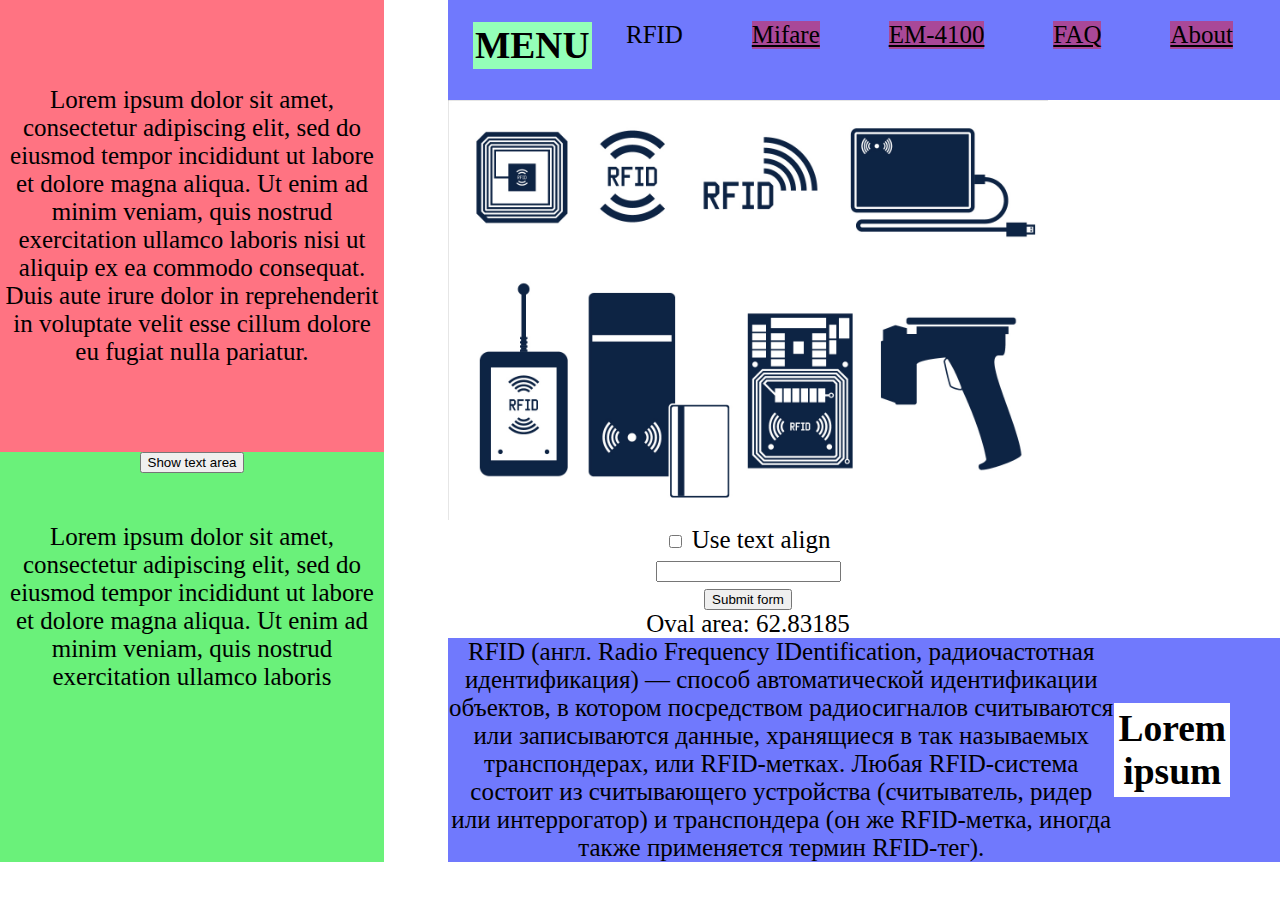
<file: index.html>
<!doctype html>
<html class="no-js" lang="">


<head>
  <meta charset="utf-8">
  <title></title>
  <meta name="description" content="">
  <meta name="viewport" content="width=device-width, initial-scale=1">

  <meta property="og:title" content="">
  <meta property="og:type" content="">
  <meta property="og:url" content="">
  <meta property="og:image" content="">

  <link rel="manifest" href="site.webmanifest">
  <link rel="apple-touch-icon" href="icon.png">
  <!-- Place favicon.ico in the root directory -->

  <!--<link rel="stylesheet" href="css/normalize.css">-->
  <link rel="stylesheet" href="css/main.css">

  <meta name="theme-color" content="#fafafa">
</head>

<body>

<!-- Add your site or application content here -->
<section class="left">
  <div id="leftHigh">
    <script src="js/mouseHandler.js"></script>
    RFID (англ. Radio Frequency IDentification, радиочастотная идентификация) — способ автоматической идентификации объектов, в котором посредством радиосигналов считываются или записываются данные, хранящиеся в так называемых транспондерах, или RFID-метках.
    Любая RFID-система состоит из считывающего устройства (считыватель, ридер или интеррогатор) и транспондера (он же RFID-метка, иногда также применяется термин RFID-тег).
  </div>
  <div id="leftLow">
    <button id="showTextButton" onclick="showList()">Show text area</button>
    <textarea id="leftLowText" cols="50" rows="5" style="display: none"></textarea>
    <button id="submitText" style="display: none" onclick="submitText()">Send</button>
    <button id="deleteList" style="display: none" onclick="deleteText()">Delete</button>
    <ul id="leftLowList"></ul>
    Lorem ipsum dolor sit amet, consectetur adipiscing elit,
    sed do eiusmod tempor incididunt ut labore et dolore magna aliqua.
    Ut enim ad minim veniam, quis nostrud exercitation ullamco laboris
  </div>
</section>

<section class="centre"></section>

<section class="right">
  <nav id="rightHigh">
    <h2>MENU</h2>
    <ul id="rightHighMenu">
      <li>
        RFID
      </li>
      <li>
        <a href="2page.html">Mifare</a>
      </li>
      <li>
        <a href="3page.html">EM-4100</a>
      </li>
      <li>
        <a href="4page.html">FAQ</a>
      </li>
      <li>
        <a href="5page.html">About</a>
      </li>
    </ul>
  </nav>

  <article id="rightMiddle">
    <img src="img/2.jpg">
    <form>
      <input type="checkbox" id="leftAlignIsPermittedCheckbox" name="isLeftAlignPermitted" onclick="mouseHandler()">
      Use text align
      <br>
      <div id="rightMiddleForm">
        <input name="inputNumberForm" id="inputNumber" onchange="submitForm(); mouseHandler()">
      </div>
      <button type="submit" onclick="submitForm(); mouseHandler() ">Submit form</button>
    </form>
    <div id="rightMiddleDiv"></div>
  </article>

  <article id="rightLow">
    <h2>Lorem ipsum</h2>
    <div id = "rightLowDiv">
      Lorem ipsum dolor sit amet, consectetur adipiscing elit,
      sed do eiusmod tempor incididunt ut labore et dolore magna aliqua.
      Ut enim ad minim veniam, quis nostrud exercitation ullamco laboris
      nisi ut aliquip ex ea commodo consequat. Duis aute irure dolor in
      reprehenderit in voluptate velit esse cillum dolore eu fugiat nulla pariatur.
    </div>

  </article>
</section>

</body>

<script src="js/main.js"></script>
</html>
</file>
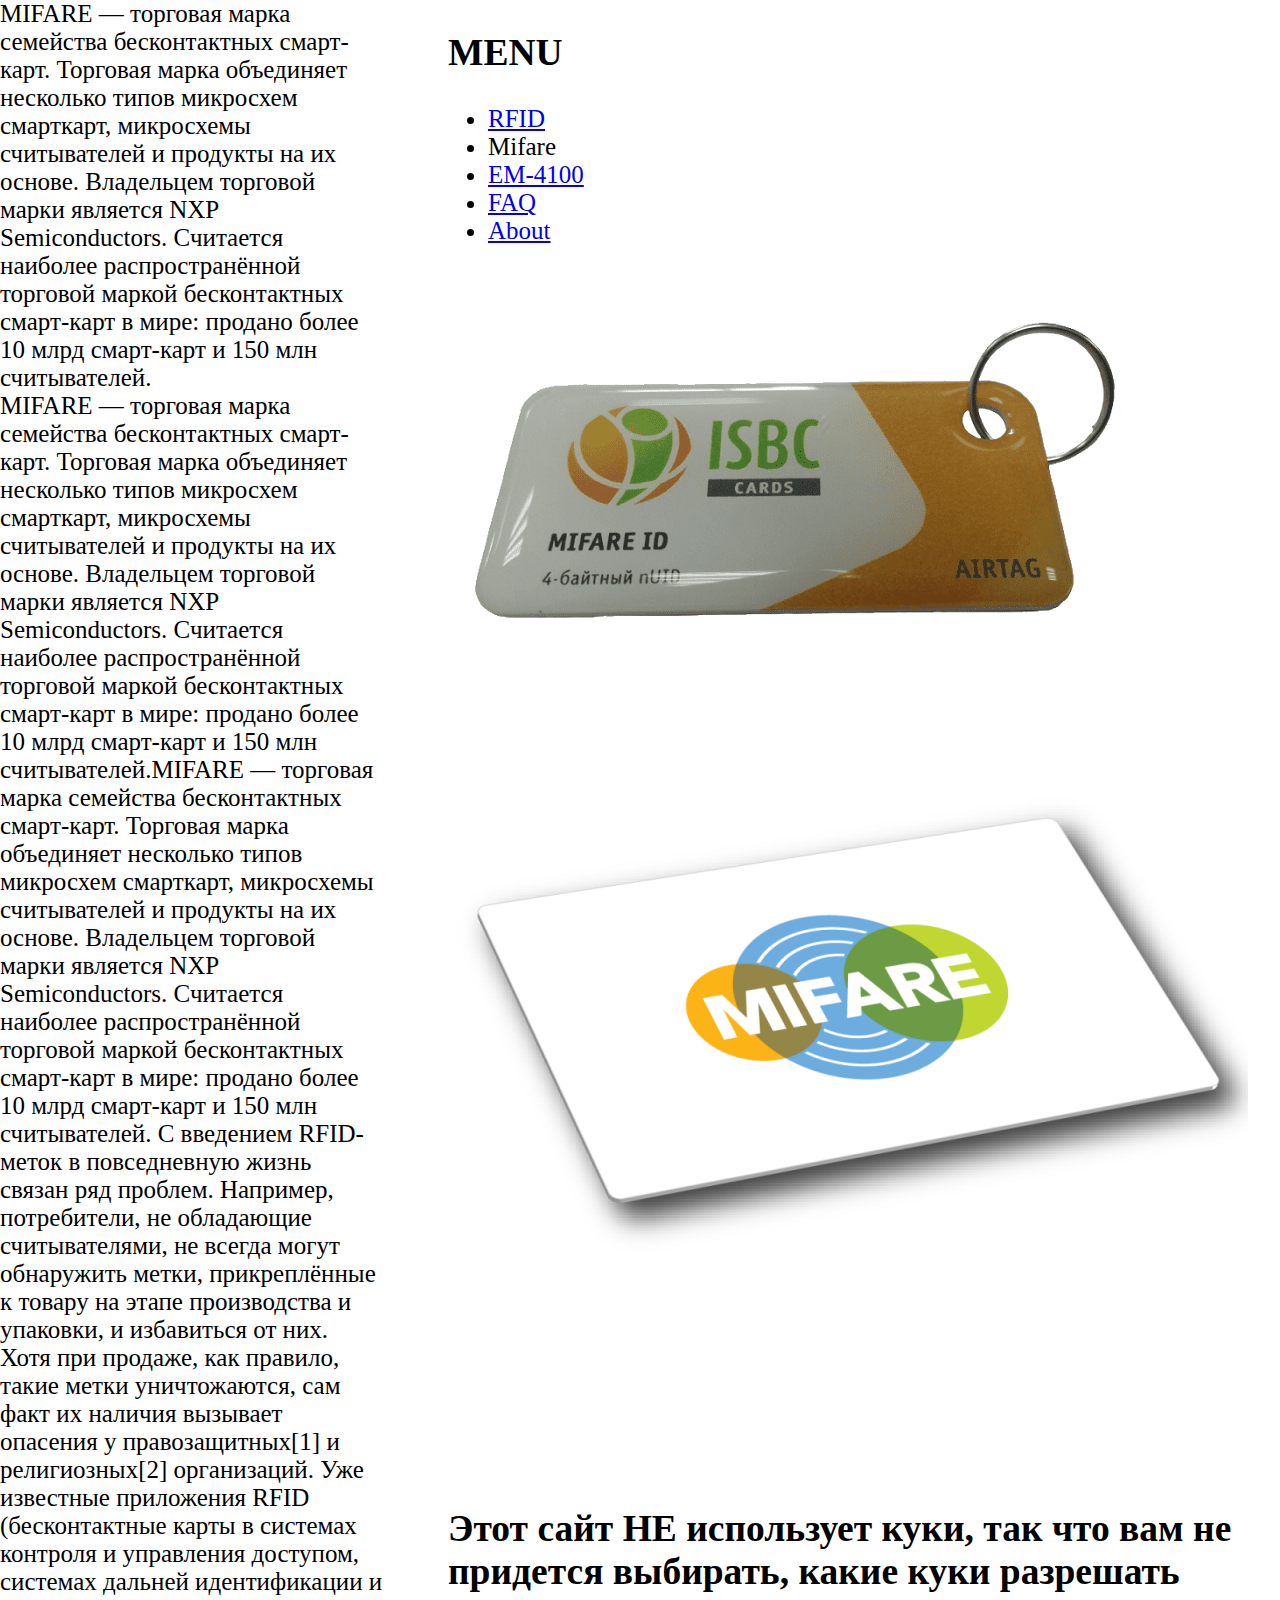
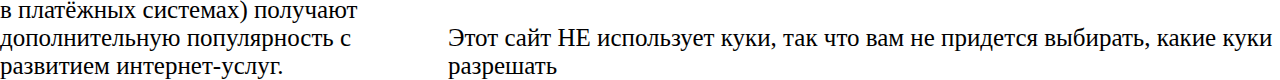
<file: 2page.html>
<!doctype html>
<html class="no-js" lang="">

<head>
  <meta charset="utf-8">
  <title></title>
  <meta name="description" content="">
  <meta name="viewport" content="width=device-width, initial-scale=1">

  <meta property="og:title" content="">
  <meta property="og:type" content="">
  <meta property="og:url" content="">
  <meta property="og:image" content="">

  <link rel="manifest" href="site.webmanifest">
  <link rel="apple-touch-icon" href="icon.png">
  <!-- Place favicon.ico in the root directory -->

  <!--<link rel="stylesheet" href="css/normalize.css">-->
  <link rel="stylesheet" href="css/main.css">

  <meta name="theme-color" content="#fafafa">
</head>

<body>

<!-- Add your site or application content here -->
<section class="left">
  <div id="left-high">
    MIFARE — торговая марка семейства бесконтактных смарт-карт. Торговая марка объединяет несколько типов микросхем смарткарт, микросхемы считывателей и продукты на их основе. Владельцем торговой марки является NXP Semiconductors.
    Считается наиболее распространённой торговой маркой бесконтактных смарт-карт в мире: продано более 10 млрд смарт-карт и 150 млн считывателей.
  </div>
  <div id="left-low">
    <span id="inner">
MIFARE — торговая марка семейства бесконтактных смарт-карт. Торговая марка объединяет несколько типов микросхем смарткарт, микросхемы считывателей и продукты на их основе. Владельцем торговой марки является NXP Semiconductors.

Считается наиболее распространённой торговой маркой бесконтактных смарт-карт в мире: продано более 10 млрд смарт-карт и 150 млн считывателей.MIFARE — торговая марка семейства бесконтактных смарт-карт. Торговая марка объединяет несколько типов микросхем смарткарт, микросхемы считывателей и продукты на их основе. Владельцем торговой марки является NXP Semiconductors.

Считается наиболее распространённой торговой маркой бесконтактных смарт-карт в мире: продано более 10 млрд смарт-карт и 150 млн считывателей.
      C введением RFID-меток в повседневную жизнь связан ряд проблем. Например, потребители, не обладающие считывателями, не всегда могут обнаружить метки, прикреплённые к товару на этапе производства и упаковки, и избавиться от них. Хотя при продаже, как правило, такие метки уничтожаются, сам факт их наличия вызывает опасения у правозащитных[1] и религиозных[2] организаций.

Уже известные приложения RFID (бесконтактные карты в системах контроля и управления доступом, системах дальней идентификации и в платёжных системах) получают дополнительную популярность с развитием интернет-услуг.
    </span>
  </div>
</section>


<section class="right">
  <nav id="right-high">
    <h2>MENU</h2>
    <ul>
      <li>
        <a href="index.html">RFID</a>
      </li>
      <li>
        Mifare
      </li>
      <li>
        <a href="3page.html">EM-4100</a>
      </li>
      <li>
        <a href="4page.html">FAQ</a>
      </li>
      <li>
        <a href="5page.html">About</a>
      </li>
    </ul>
  </nav>

  <article id="right-middle">
    <img src="img/1.jpeg">
    <img src="img/3.jpg" alt="">
  </article>

  <article id="right-low">
    <h2>      Этот сайт НЕ использует куки, так что вам не придется выбирать, какие куки разрешать
      </h2>
    <div>
      Этот сайт НЕ использует куки, так что вам не придется выбирать, какие куки разрешать
    </div>
  </article>



  <script src="js/vendor/modernizr-3.11.2.min.js"></script>
  <script src="js/plugins.js"></script>
  <script src="js/main.js"></script>
</section>


<!-- Google Analytics: change UA-XXXXX-Y to be your site's ID. -->
<script>
    window.ga = function () {
        ga.q.push(arguments)
    };
    ga.q = [];
    ga.l = +new Date;
    ga('create', 'UA-XXXXX-Y', 'auto');
    ga('set', 'anonymizeIp', true);
    ga('set', 'transport', 'beacon');
    ga('send', 'pageview')
</script>
<script src="https://www.google-analytics.com/analytics.js" async></script>
</body>

</html>
</file>
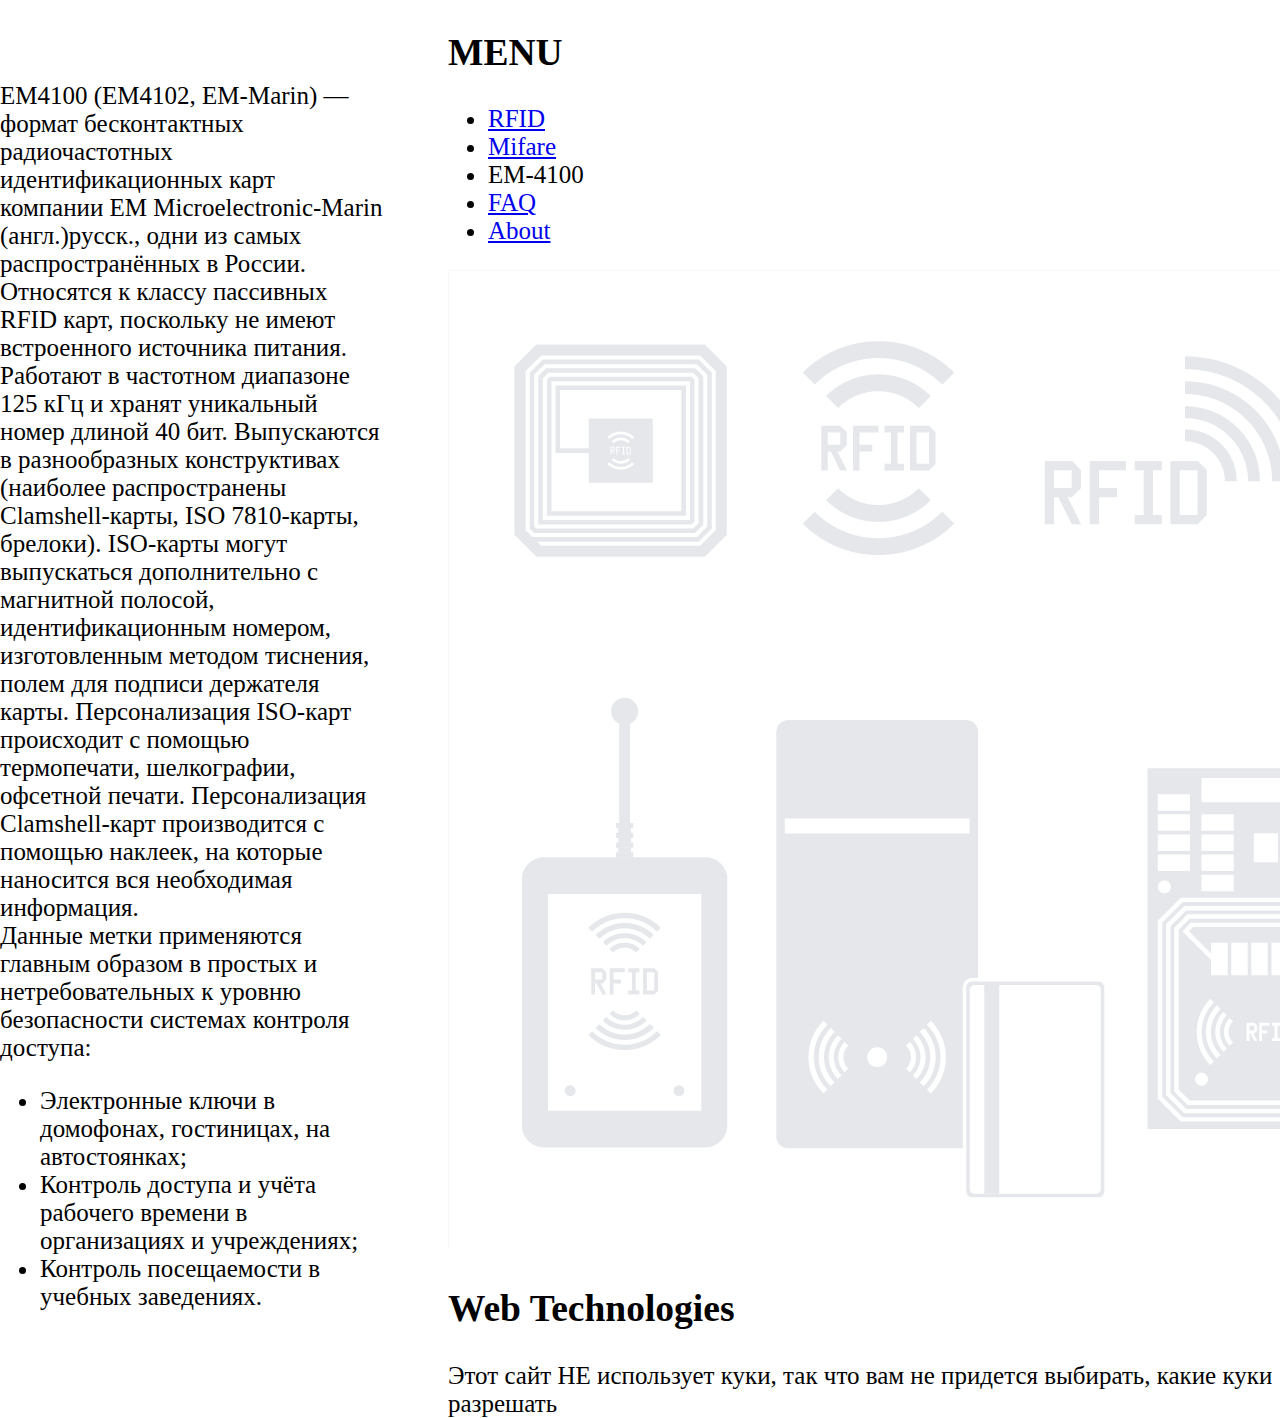
<file: 3page.html>
<!doctype html>
<html class="no-js" lang="">

<head>
  <meta charset="utf-8">
  <title></title>
  <meta name="description" content="">
  <meta name="viewport" content="width=device-width, initial-scale=1">

  <meta property="og:title" content="">
  <meta property="og:type" content="">
  <meta property="og:url" content="">
  <meta property="og:image" content="">

  <link rel="manifest" href="site.webmanifest">
  <link rel="apple-touch-icon" href="icon.png">
  <!-- Place favicon.ico in the root directory -->

  <!--<link rel="stylesheet" href="css/normalize.css">-->
  <link rel="stylesheet" href="css/main.css">

  <meta name="theme-color" content="#fafafa">
</head>

<body>

<!-- Add your site or application content here -->
<section class="left">
  <div id="left-high">
    EM4100 (EM4102, EM-Marin) — формат бесконтактных радиочастотных идентификационных карт компании EM Microelectronic-Marin (англ.)русск., одни из самых распространённых в России. Относятся к классу пассивных RFID карт, поскольку не имеют встроенного источника питания. Работают в частотном диапазоне 125 кГц и хранят уникальный номер длиной 40 бит.
    Выпускаются в разнообразных конструктивах (наиболее распространены Clamshell-карты, ISO 7810-карты, брелоки). ISO-карты могут выпускаться дополнительно с магнитной полосой, идентификационным номером, изготовленным методом тиснения, полем для подписи держателя карты. Персонализация ISO-карт происходит с помощью термопечати, шелкографии, офсетной печати. Персонализация Clamshell-карт производится с помощью наклеек, на которые наносится вся необходимая информация.
  </div>
  <div id="left-low">
    <span id="inner">
      Данные метки применяются главным образом в простых и нетребовательных к уровню безопасности системах контроля доступа:
      <ul>
        <li>
          Электронные ключи в домофонах, гостиницах, на автостоянках;
        </li>
        <li>
          Контроль доступа и учёта рабочего времени в организациях и учреждениях;
        </li>
        <li>
          Контроль посещаемости в учебных заведениях.
        </li>
      </ul>
    </span>
  </div>
</section>


<section class="right">
  <nav id="right-high">
    <h2>MENU</h2>
    <ul>
      <li>
        <a href="index.html">RFID</a>
      </li>
      <li>
        <a href="2page.html">Mifare</a>
      </li>
      <li>
        EM-4100
      </li>
      <li>
        <a href="4page.html">FAQ</a>
      </li>
      <li>
        <a href="5page.html">About</a>
      </li>
    </ul>
  </nav>

  <article id="right-middle">
    <img src="img/2.jpg" style="opacity: 0.1">
  </article>

  <article id="right-low">
    <h2>Web Technologies</h2>
    <div>
      Этот сайт НЕ использует куки, так что вам не придется выбирать, какие куки разрешать
    </div>
  </article>



  <script src="js/vendor/modernizr-3.11.2.min.js"></script>
  <script src="js/plugins.js"></script>
  <script src="js/main.js"></script>
</section>


<!-- Google Analytics: change UA-XXXXX-Y to be your site's ID. -->
<script>
    window.ga = function () {
        ga.q.push(arguments)
    };
    ga.q = [];
    ga.l = +new Date;
    ga('create', 'UA-XXXXX-Y', 'auto');
    ga('set', 'anonymizeIp', true);
    ga('set', 'transport', 'beacon');
    ga('send', 'pageview')
</script>
<script src="https://www.google-analytics.com/analytics.js" async></script>
</body>

</html>
</file>
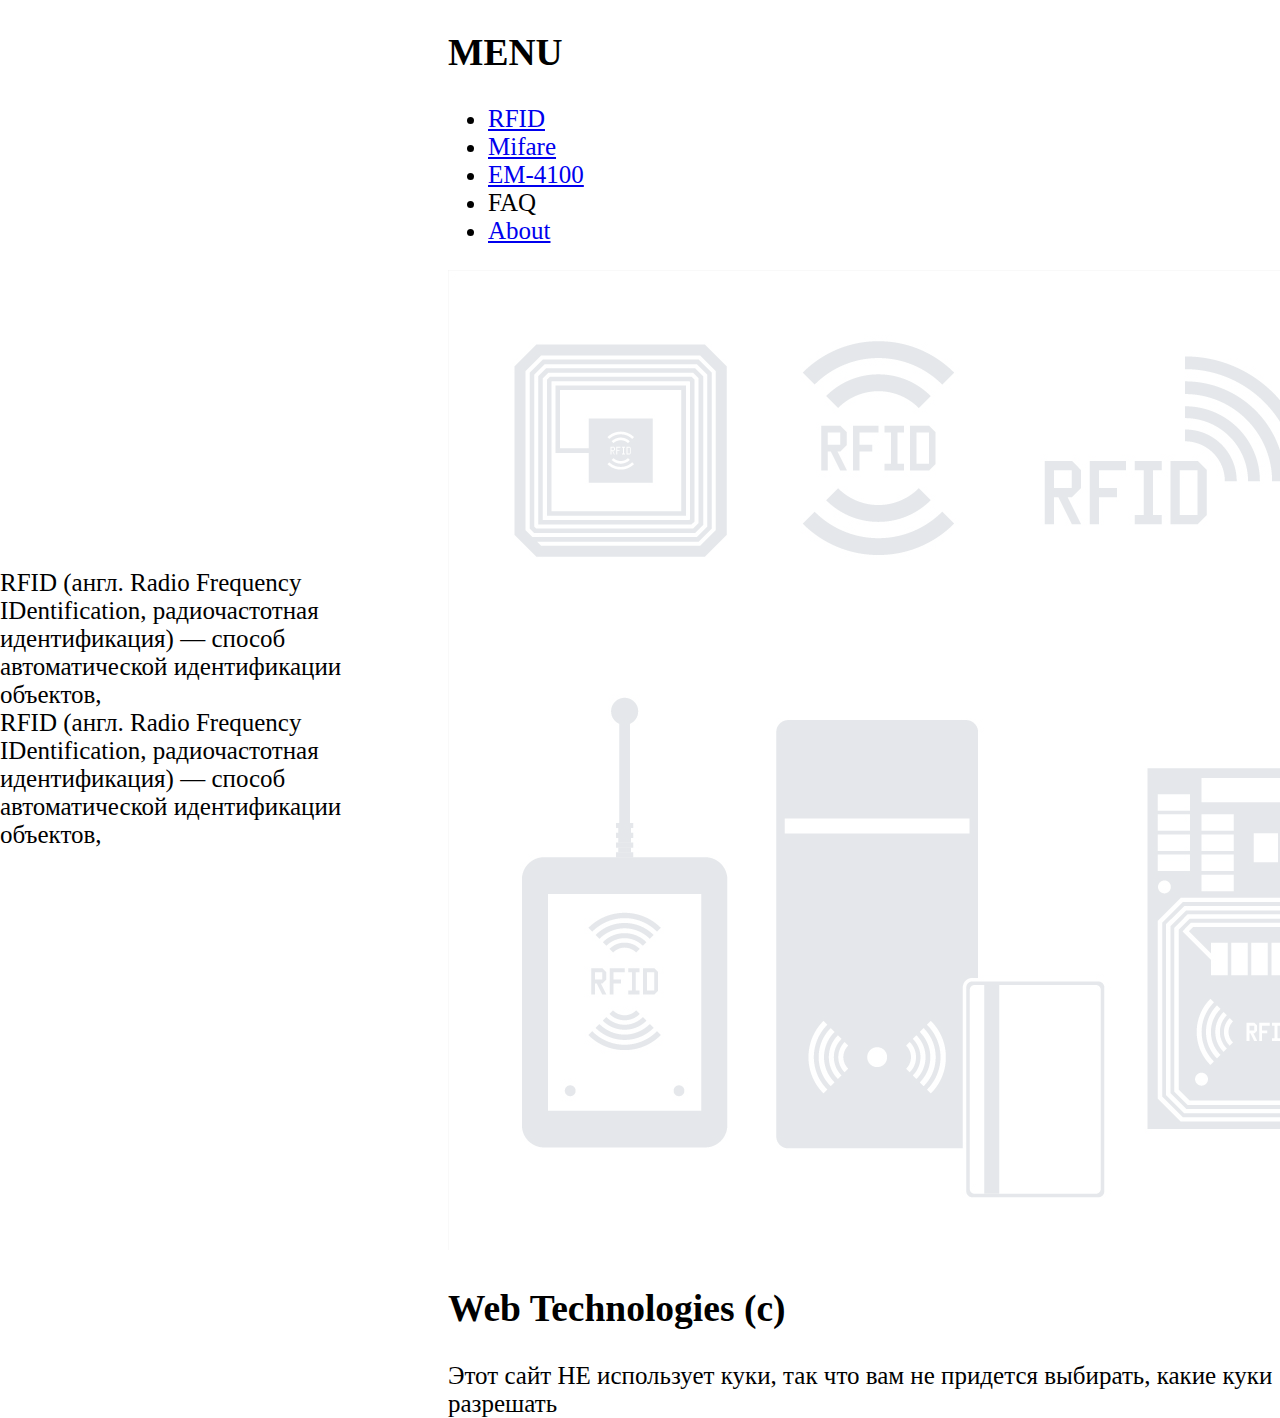
<file: 4page.html>
<!doctype html>
<html class="no-js" lang="">

<head>
  <meta charset="utf-8">
  <title></title>
  <meta name="description" content="">
  <meta name="viewport" content="width=device-width, initial-scale=1">

  <meta property="og:title" content="">
  <meta property="og:type" content="">
  <meta property="og:url" content="">
  <meta property="og:image" content="">

  <link rel="manifest" href="site.webmanifest">
  <link rel="apple-touch-icon" href="icon.png">
  <!-- Place favicon.ico in the root directory -->

  <!--<link rel="stylesheet" href="css/normalize.css">-->
  <link rel="stylesheet" href="css/main.css">

  <meta name="theme-color" content="#fafafa">
</head>

<body>

<!-- Add your site or application content here -->
<section class="left">
  <div id="left-high">

      RFID (англ. Radio Frequency IDentification, радиочастотная идентификация) — способ автоматической идентификации
    объектов,

  </div>
  <div id="left-low">
    <span id="inner">
      RFID (англ. Radio Frequency IDentification, радиочастотная идентификация) — способ автоматической идентификации
      объектов,
    </span>
  </div>
</section>


<section class="right">
  <nav id="right-high">
    <h2>MENU</h2>
    <ul>
      <li>
        <a href="index.html">RFID</a>
      </li>
      <li>
        <a href="2page.html">Mifare</a>
      </li>
      <li>
        <a href="3page.html">EM-4100</a>
      </li>
      <li>
        FAQ
      </li>
      <li>
        <a href="5page.html">About</a>
      </li>
    </ul>
  </nav>

  <article id="right-middle">
    <img src="img/2.jpg" style="opacity: 0.1">
  </article>

  <article id="right-low">
    <h2>Web Technologies (c)</h2>
    <div>
      Этот сайт НЕ использует куки, так что вам не придется выбирать, какие куки разрешать
    </div>
  </article>



  <script src="js/vendor/modernizr-3.11.2.min.js"></script>
  <script src="js/plugins.js"></script>
  <script src="js/main.js"></script>
</section>


<!-- Google Analytics: change UA-XXXXX-Y to be your site's ID. -->
<script>
    window.ga = function () {
        ga.q.push(arguments)
    };
    ga.q = [];
    ga.l = +new Date;
    ga('create', 'UA-XXXXX-Y', 'auto');
    ga('set', 'anonymizeIp', true);
    ga('set', 'transport', 'beacon');
    ga('send', 'pageview')
</script>
<script src="https://www.google-analytics.com/analytics.js" async></script>
</body>

</html>
</file>
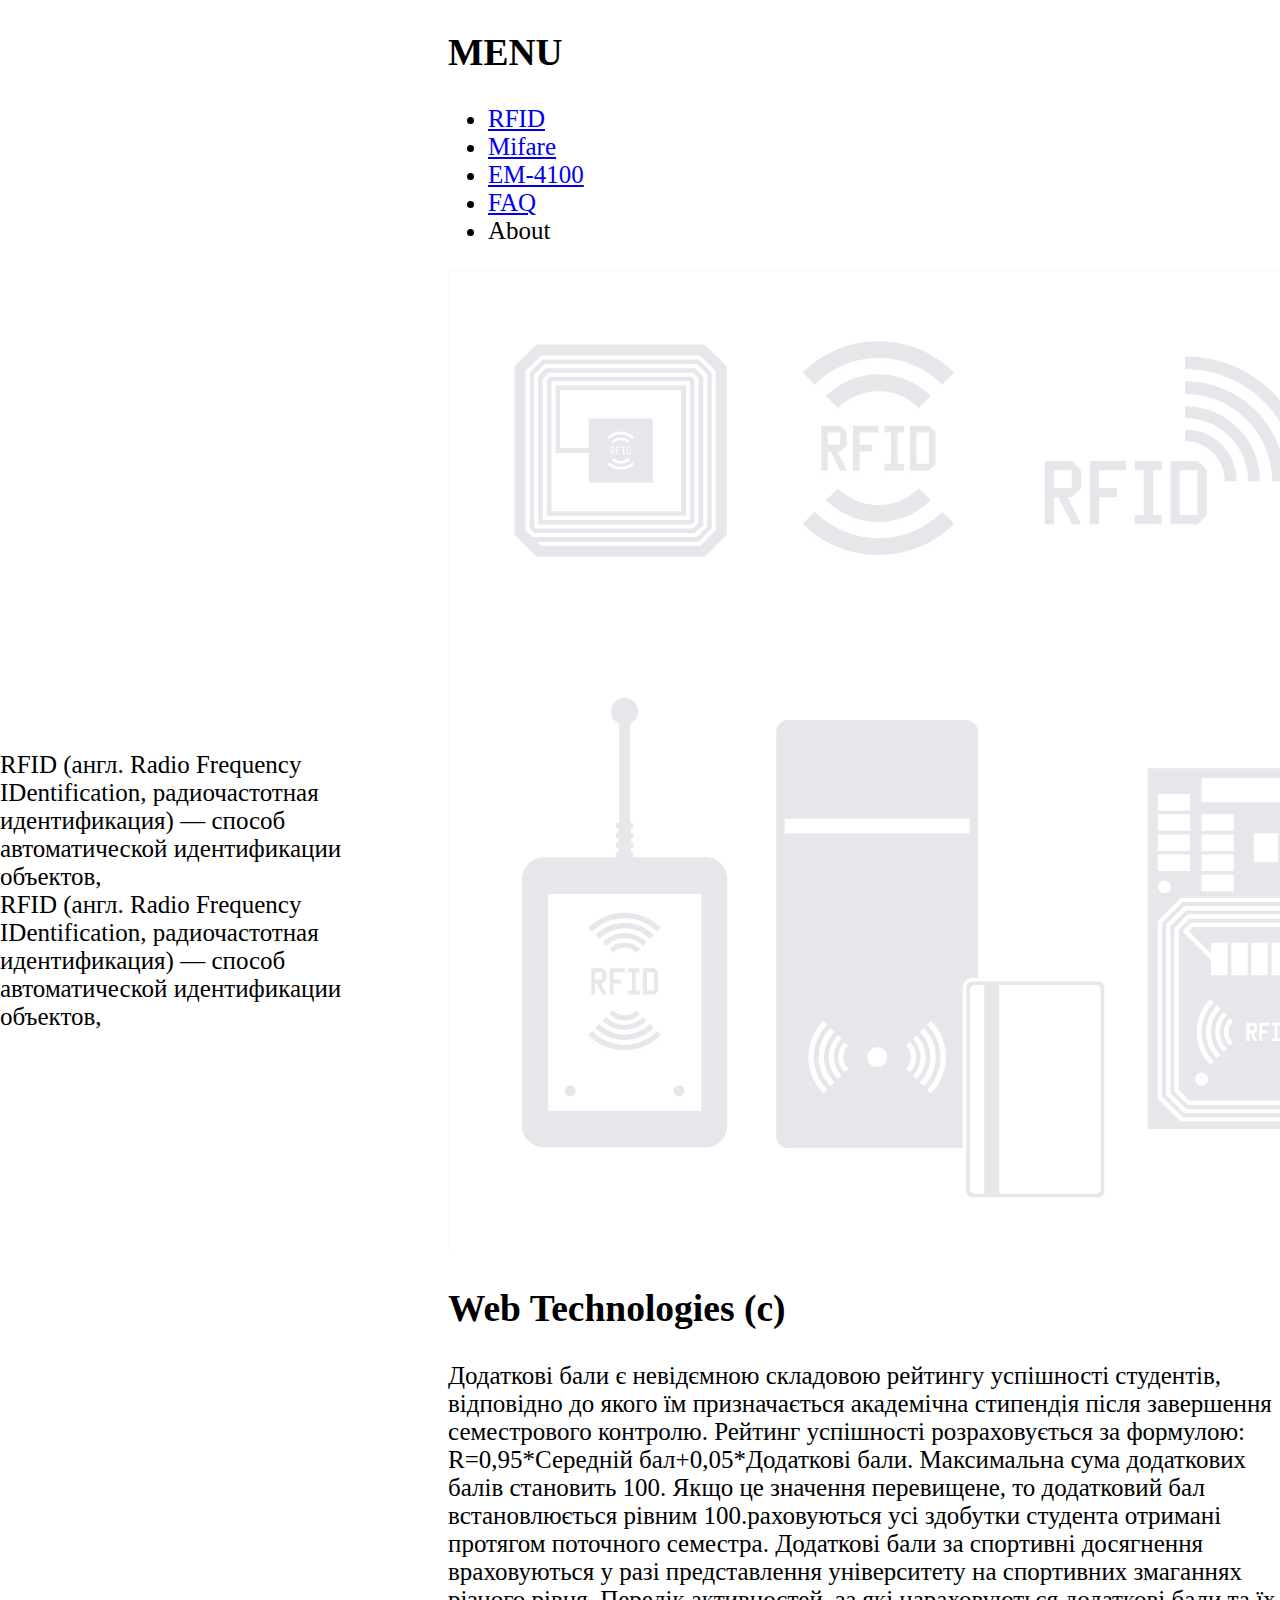
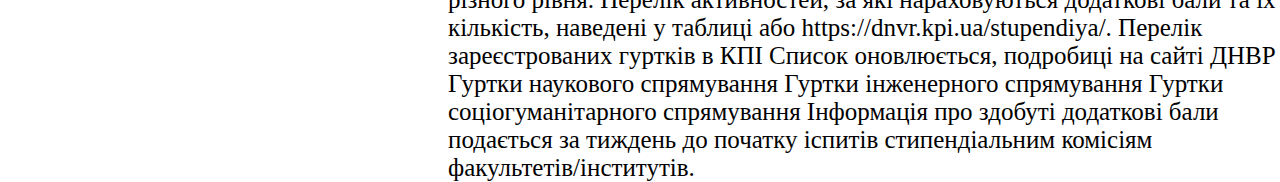
<file: 5page.html>
<!doctype html>
<html class="no-js" lang="">

<head>
  <meta charset="utf-8">
  <title></title>
  <meta name="description" content="">
  <meta name="viewport" content="width=device-width, initial-scale=1">

  <meta property="og:title" content="">
  <meta property="og:type" content="">
  <meta property="og:url" content="">
  <meta property="og:image" content="">

  <link rel="manifest" href="site.webmanifest">
  <link rel="apple-touch-icon" href="icon.png">
  <!-- Place favicon.ico in the root directory -->

  <!--<link rel="stylesheet" href="css/normalize.css">-->
  <link rel="stylesheet" href="css/main.css">

  <meta name="theme-color" content="#fafafa">
</head>

<body>

<!-- Add your site or application content here -->
<section class="left">
  <div id="left-high">

      RFID (англ. Radio Frequency IDentification, радиочастотная идентификация) — способ автоматической идентификации
    объектов,

  </div>
  <div id="left-low">
    <span id="inner">
      RFID (англ. Radio Frequency IDentification, радиочастотная идентификация) — способ автоматической идентификации
      объектов,
    </span>
  </div>
</section>


<section class="right">
  <nav id="right-high">
    <h2>MENU</h2>
    <ul>
      <li>
        <a href="index.html">RFID</a>
      </li>
      <li>
        <a href="2page.html">Mifare</a>
      </li>
      <li>
        <a href="3page.html">EM-4100</a>
      </li>
      <li>
        <a href="4page.html">FAQ</a>
      </li>
      <li>
        About
      </li>
    </ul>
  </nav>

  <article id="right-middle">
    <img src="img/2.jpg" style="opacity: 0.1">
  </article>

  <article id="right-low">
    <h2>Web Technologies (c)</h2>
    <div>
      Додаткові бали є невідємною складовою рейтингу успішності студентів, відповідно до якого їм призначається академічна стипендія після завершення семестрового контролю.

      Рейтинг успішності розраховується за формулою:

      R=0,95*Середній бал+0,05*Додаткові бали.

      Максимальна сума додаткових балів становить 100. Якщо це значення перевищене, то додатковий бал встановлюється рівним 100.раховуються усі здобутки студента отримані протягом поточного семестра.

      Додаткові бали за спортивні досягнення враховуються у разі представлення університету на спортивних змаганнях різного рівня.

      Перелік активностей, за які нараховуються додаткові бали та їх кількість, наведені у таблиці або https://dnvr.kpi.ua/stupendiya/.

      Перелік зареєстрованих гуртків в КПІ

      Список оновлюється, подробиці на сайті ДНВР

      Гуртки наукового спрямування
      Гуртки інженерного спрямування
      Гуртки соціогуманітарного спрямування
      Інформація про здобуті додаткові бали подається за тиждень до початку іспитів стипендіальним комісіям факультетів/інститутів.    </div>
  </article>



  <script src="js/vendor/modernizr-3.11.2.min.js"></script>
  <script src="js/plugins.js"></script>
  <script src="js/main.js"></script>
</section>


<!-- Google Analytics: change UA-XXXXX-Y to be your site's ID. -->
<script>
    window.ga = function () {
        ga.q.push(arguments)
    };
    ga.q = [];
    ga.l = +new Date;
    ga('create', 'UA-XXXXX-Y', 'auto');
    ga('set', 'anonymizeIp', true);
    ga('set', 'transport', 'beacon');
    ga('send', 'pageview')
</script>
<script src="https://www.google-analytics.com/analytics.js" async></script>
</body>

</html>
</file>
<file: css/main.css>
body {
  margin: 0 0;
  display: flex;
  flex-direction: row;
  justify-content: space-between;
  font-size: 25px;
}

.left {
  display: flex;
  max-width:30%;
  flex-direction: column;
  justify-content: center;
  align-items: center;
}

#leftHigh {
  display: flex;
  flex-grow: 3;
  text-align: center;
  position: relative;
  /*width: 15%;
  height: 75%;*/
  background-color: rgba(255, 55, 77, 0.7);
  align-items: center;
  justify-content: center;
}

#leftLow {
  display: flex;
  flex-direction: column;
  flex-grow: 3;
  position: relative;
  /*position: absolute;
  width: 15%;
  height: 25%;
  top: 75%;*/
  background-color: #6af17a;
  align-items: center;
  text-align: center;
}

#rightHigh ul {
  display: flex;
  flex-direction: row;
  marker: none;
  list-style: none;
  margin: 0;
  padding: 2% 0;
  width: 100%;
  text-align: center;
}

#centre{
  display: flex;
  flex-direction: row;
  position: relative;
  width: 100px;
}

/*----------------------------------------------------------------------------------------------------*/

.right {
  max-width: 65%;
  display: flex;
  justify-content: space-between;
  align-items: flex-start;
  flex-direction: column;
}

#rightHigh {
  flex-grow: 0;
  display: flex;
  position: relative;
  width: 100%;
  height: 100px;
  /*left: 25%;
  top: 0%;*/
  align-items: end;
  background-color: #7079fd;
  text-align: center;

}

#rightHigh h2 {
  position: relative;
  margin-left: 3%;
  /*margin-top: 0;
  margin-bottom: 0;
  */
  background-color: #94ffb8;
  padding: 2px;
}

#rightHigh ul li {
  font-size: 25px;
  padding: 5%;

}

#rightHigh ul li a {
  background: rgba(255, 0, 0, 0.4);
  display: block;
  color: black;
}


#rightMiddle {
  flex-grow: 2;
  display: block;
  /*flex-direction: row;*/
  position: relative;
  /*width: 75%;
  height: 50%;
  left: 25%;
  top: 25%;
  overflow-x: hidden;*/
  text-align: center;
  justify-content: center;
  align-items: center;
}

#rightMiddle img {
  max-width: 600px;
}

#rightLow {
  flex-grow: 1;
  display: flex;
  flex-direction: row-reverse;
  position: relative;
  /*width: 75%;
  height: 25%;
  top: 75%;
  left: 25%;
  overflow-x: hidden;*/
  background-color: #7079fd;
  text-align: center;
  align-items: center;
  justify-content: flex-end;
}

#rightLow h2 {
  display: flex;
  position: relative;
  /*width: 20%;
  top: 20%;
  left: 75%;*/
  margin-right: 6%;
  padding: 4px;
  background-color: #ffffff;
}

/*#right-low div {
  margin-right: 25%;
}*/


.logo {
  float: right;
  margin-right: 3%;
}
</file>
